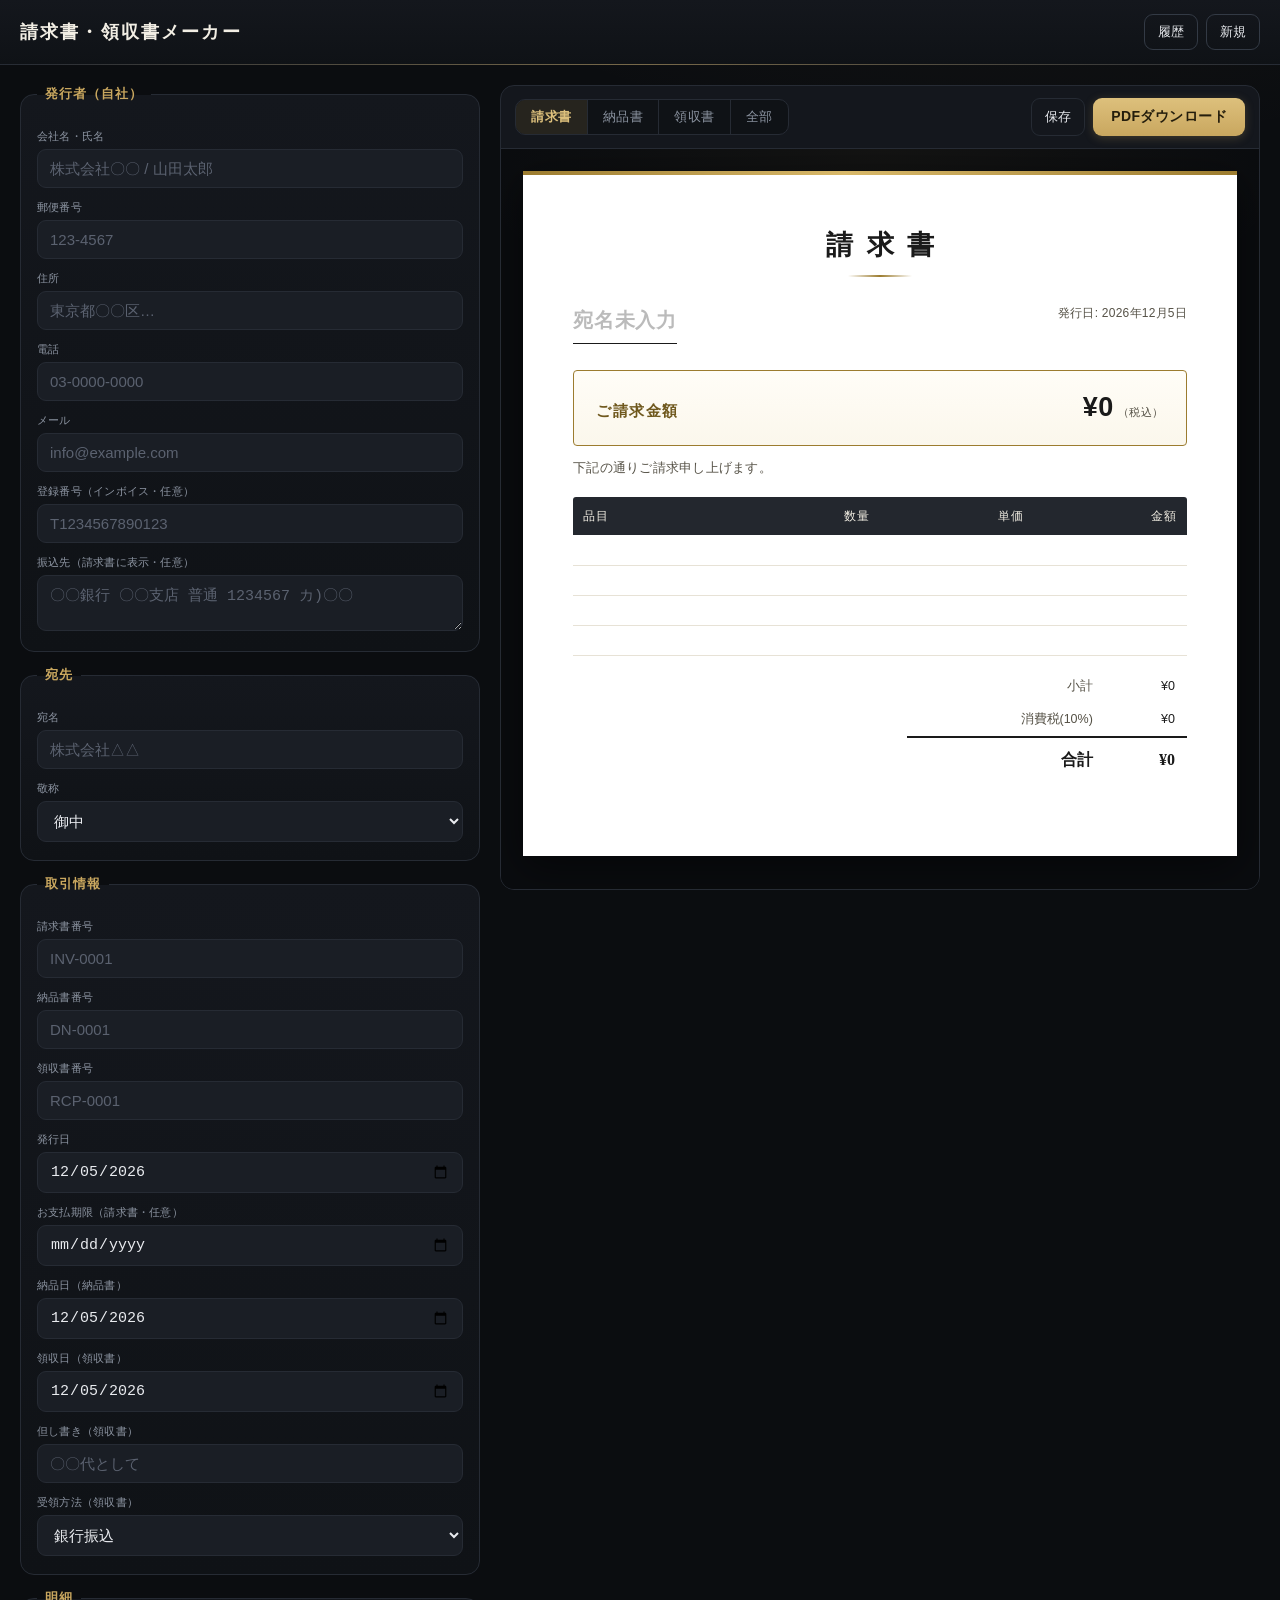
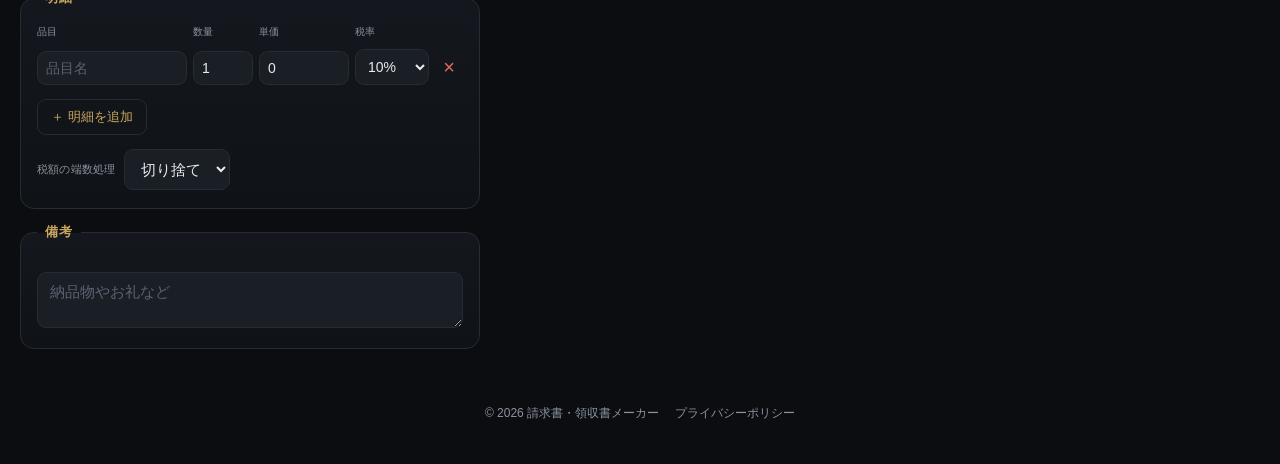
<file: index.html>
<!DOCTYPE html>
<html lang="ja">
<head>
<meta charset="UTF-8" />
<meta name="viewport" content="width=device-width, initial-scale=1, viewport-fit=cover" />
<meta name="robots" content="noindex, nofollow" />
<meta name="theme-color" content="#0b0d10" />
<link rel="manifest" href="manifest.json" />
<title>請求書・領収書メーカー</title>
<link rel="stylesheet" href="styles.css" />
</head>
<body>
<div id="app">
  <!-- ============ 編集画面 ============ -->
  <header class="topbar no-print">
    <h1>請求書・領収書メーカー</h1>
    <div class="topbar-actions">
      <button id="btnHistory" class="ghost" type="button">履歴</button>
      <button id="btnNew" class="ghost" type="button">新規</button>
    </div>
  </header>

  <main class="layout no-print">
    <!-- 入力フォーム -->
    <section class="editor" aria-label="入力">
      <fieldset>
        <legend>発行者（自社）</legend>
        <label>会社名・氏名<input id="issuerName" placeholder="株式会社〇〇 / 山田太郎" /></label>
        <label>郵便番号<input id="issuerZip" placeholder="123-4567" /></label>
        <label>住所<input id="issuerAddress" placeholder="東京都〇〇区…" /></label>
        <label>電話<input id="issuerTel" placeholder="03-0000-0000" /></label>
        <label>メール<input id="issuerEmail" placeholder="info@example.com" /></label>
        <label>登録番号（インボイス・任意）<input id="issuerRegNo" placeholder="T1234567890123" /></label>
        <label>振込先（請求書に表示・任意）<textarea id="issuerBank" rows="2" placeholder="〇〇銀行 〇〇支店 普通 1234567 カ)〇〇"></textarea></label>
      </fieldset>

      <fieldset>
        <legend>宛先</legend>
        <label>宛名<input id="clientName" placeholder="株式会社△△" /></label>
        <label>敬称
          <select id="clientHonorific">
            <option value="御中">御中</option>
            <option value="様">様</option>
            <option value="">（なし）</option>
          </select>
        </label>
      </fieldset>

      <fieldset>
        <legend>取引情報</legend>
        <label>請求書番号<input id="seikyuNo" placeholder="INV-0001" /></label>
        <label>納品書番号<input id="nohinNo" placeholder="DN-0001" /></label>
        <label>領収書番号<input id="ryoshuNo" placeholder="RCP-0001" /></label>
        <label>発行日<input id="issueDate" type="date" /></label>
        <label>お支払期限（請求書・任意）<input id="dueDate" type="date" /></label>
        <label>納品日（納品書）<input id="deliveryDate" type="date" /></label>
        <label>領収日（領収書）<input id="receiptDate" type="date" /></label>
        <label>但し書き（領収書）<input id="tadashigaki" placeholder="〇〇代として" /></label>
        <label>受領方法（領収書）
          <select id="payMethod">
            <option value="現金">現金</option>
            <option value="銀行振込">銀行振込</option>
            <option value="クレジットカード">クレジットカード</option>
            <option value="その他">その他</option>
          </select>
        </label>
      </fieldset>

      <fieldset>
        <legend>明細</legend>
        <div id="itemsWrap"></div>
        <button id="btnAddItem" class="ghost" type="button">＋ 明細を追加</button>
        <label class="inline">税額の端数処理
          <select id="taxRounding">
            <option value="floor">切り捨て</option>
            <option value="round">四捨五入</option>
            <option value="ceil">切り上げ</option>
          </select>
        </label>
      </fieldset>

      <fieldset>
        <legend>備考</legend>
        <label><textarea id="note" rows="2" placeholder="納品物やお礼など"></textarea></label>
      </fieldset>
    </section>

    <!-- プレビュー & 出力 -->
    <section class="preview-pane" aria-label="プレビュー">
      <div class="preview-controls">
        <div class="seg" role="tablist">
          <button data-doc="seikyu" class="seg-btn active" type="button">請求書</button>
          <button data-doc="nohin" class="seg-btn" type="button">納品書</button>
          <button data-doc="ryoshu" class="seg-btn" type="button">領収書</button>
          <button data-doc="all" class="seg-btn" type="button">全部</button>
        </div>
        <div class="preview-controls-right">
          <button id="btnSave" class="ghost" type="button">保存</button>
          <button id="btnPrint" class="primary" type="button">PDFダウンロード</button>
        </div>
      </div>
      <div id="previewScroll" class="preview-scroll"></div>
    </section>
  </main>

  <footer class="site-foot no-print">
    <span>© 2026 請求書・領収書メーカー</span>
    <a href="privacy.html">プライバシーポリシー</a>
  </footer>

  <!-- ============ 印刷専用エリア（画面では非表示） ============ -->
  <div id="printArea" class="print-area"></div>

  <!-- ============ 履歴ドロワー ============ -->
  <div id="historyOverlay" class="overlay hidden no-print">
    <div class="drawer">
      <div class="drawer-head">
        <h2>履歴</h2>
        <button id="btnCloseHistory" class="ghost" type="button">閉じる</button>
      </div>
      <div id="historyList" class="history-list"></div>
    </div>
  </div>
</div>

<script src="lib/jspdf.umd.min.js"></script>
<script src="lib/html2canvas.min.js"></script>
<script src="engine.js"></script>
<script src="app.js"></script>
<script>
  if ('serviceWorker' in navigator) {
    window.addEventListener('load', function () {
      navigator.serviceWorker.register('sw.js').catch(function () {});
    });
  }
</script>
</body>
</html>
</file>
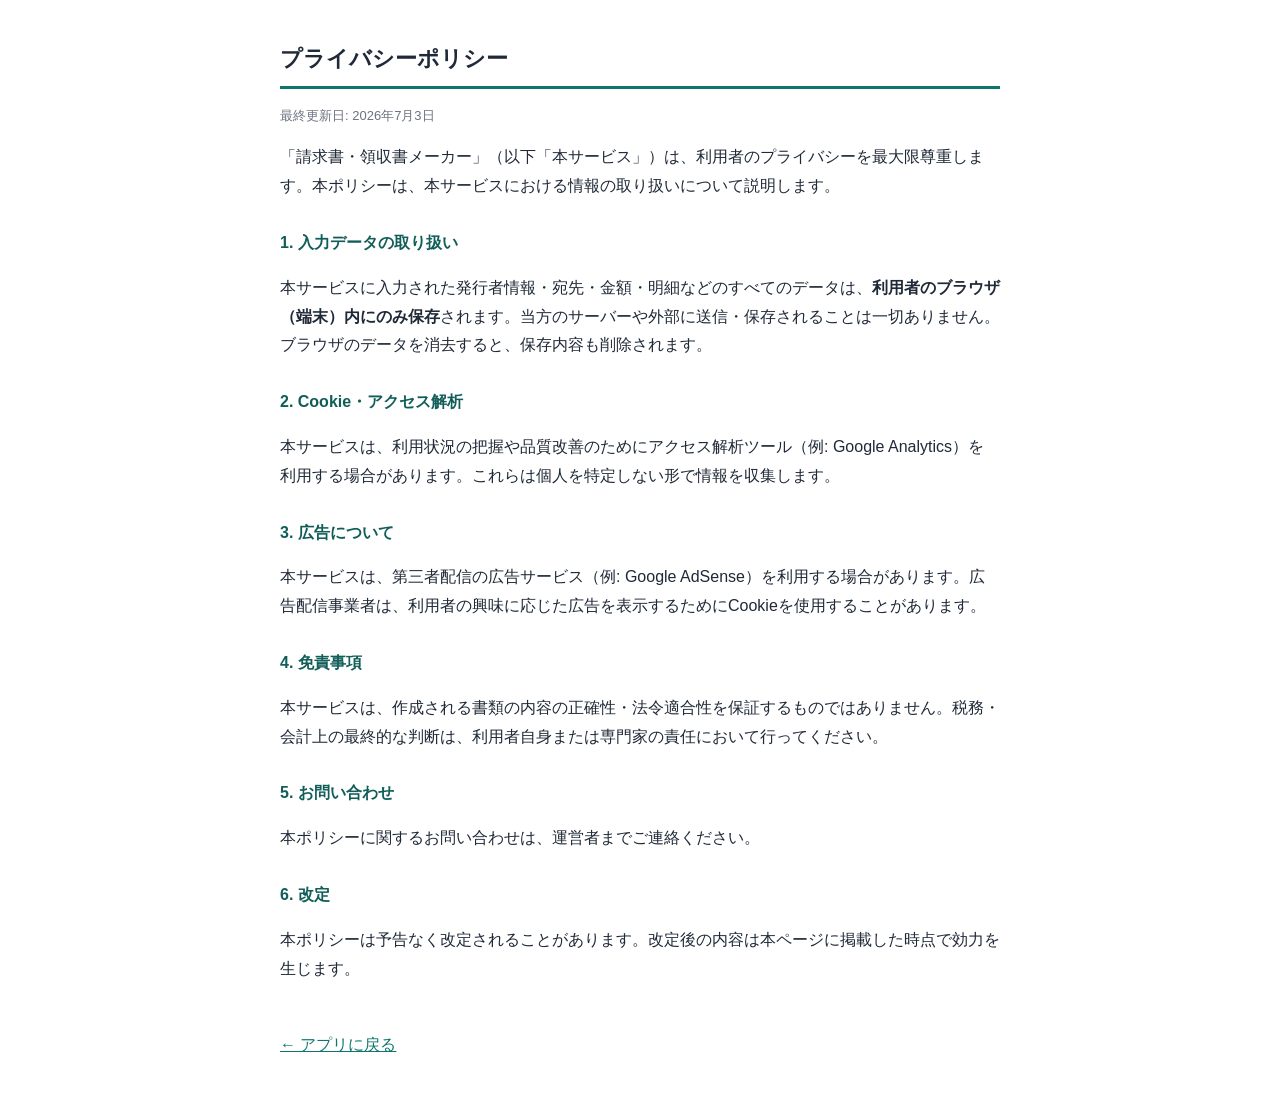
<file: privacy.html>
<!DOCTYPE html>
<html lang="ja">
<head>
<meta charset="UTF-8" />
<meta name="viewport" content="width=device-width, initial-scale=1" />
<meta name="robots" content="noindex, nofollow" />
<title>プライバシーポリシー｜請求書・領収書メーカー</title>
<style>
  body { font-family: -apple-system, "Hiragino Kaku Gothic ProN", "Yu Gothic", sans-serif;
    color: #1f2937; max-width: 720px; margin: 0 auto; padding: 24px 20px 60px; line-height: 1.8; }
  h1 { font-size: 22px; border-bottom: 3px solid #0f766e; padding-bottom: 8px; }
  h2 { font-size: 16px; color: #115e59; margin-top: 28px; }
  a { color: #0f766e; }
  .back { display: inline-block; margin-top: 32px; }
  .date { color: #6b7280; font-size: 13px; }
</style>
</head>
<body>
  <h1>プライバシーポリシー</h1>
  <p class="date">最終更新日: 2026年7月3日</p>

  <p>「請求書・領収書メーカー」（以下「本サービス」）は、利用者のプライバシーを最大限尊重します。本ポリシーは、本サービスにおける情報の取り扱いについて説明します。</p>

  <h2>1. 入力データの取り扱い</h2>
  <p>本サービスに入力された発行者情報・宛先・金額・明細などのすべてのデータは、<strong>利用者のブラウザ（端末）内にのみ保存</strong>されます。当方のサーバーや外部に送信・保存されることは一切ありません。ブラウザのデータを消去すると、保存内容も削除されます。</p>

  <h2>2. Cookie・アクセス解析</h2>
  <p>本サービスは、利用状況の把握や品質改善のためにアクセス解析ツール（例: Google Analytics）を利用する場合があります。これらは個人を特定しない形で情報を収集します。<!-- 導入時に具体名を記載 --></p>

  <h2>3. 広告について</h2>
  <p>本サービスは、第三者配信の広告サービス（例: Google AdSense）を利用する場合があります。広告配信事業者は、利用者の興味に応じた広告を表示するためにCookieを使用することがあります。<!-- 広告導入時に有効化 --></p>

  <h2>4. 免責事項</h2>
  <p>本サービスは、作成される書類の内容の正確性・法令適合性を保証するものではありません。税務・会計上の最終的な判断は、利用者自身または専門家の責任において行ってください。</p>

  <h2>5. お問い合わせ</h2>
  <p>本ポリシーに関するお問い合わせは、運営者までご連絡ください。<!-- 連絡先メールを記載 --></p>

  <h2>6. 改定</h2>
  <p>本ポリシーは予告なく改定されることがあります。改定後の内容は本ページに掲載した時点で効力を生じます。</p>

  <a class="back" href="index.html">← アプリに戻る</a>
</body>
</html>
</file>
<file: styles.css>
:root {
  /* アプリの外装（ダーク・高級感） */
  --bg: #0b0d10;
  --bg-2: #0f1216;
  --surface: #14171d;
  --surface-2: #1a1e25;
  --line: #262b34;
  --line-soft: #1f242c;
  --ink: #e9ebef;
  --muted: #8b93a0;
  --gold: #c9a75f;
  --gold-bright: #ddc07c;
  --gold-soft: rgba(201, 167, 95, .12);
  --danger: #e06a5f;

  /* 帳票（白い紙・印刷/PDF用の色） */
  --paper: #ffffff;
  --doc-ink: #1c1c1c;
  --doc-sub: #565247;
  --doc-gold: #9c7c2f;
  --doc-line: #e7e2d6;
  --doc-head: #23272e;
}

* { box-sizing: border-box; }

html, body {
  margin: 0;
  font-family: -apple-system, "Hiragino Kaku Gothic ProN", "Yu Gothic", "Meiryo", sans-serif;
  color: var(--ink);
  background:
    radial-gradient(1200px 600px at 80% -10%, rgba(201,167,95,.06), transparent 60%),
    var(--bg);
  -webkit-text-size-adjust: 100%;
}

.serif {
  font-family: "Hiragino Mincho ProN", "Yu Mincho", YuMincho, "游明朝", serif;
}

/* ---------- トップバー ---------- */
.topbar {
  display: flex; align-items: center; justify-content: space-between;
  padding: 14px 20px; background: linear-gradient(180deg, #14171d, #0f1216);
  border-bottom: 1px solid var(--line);
  position: sticky; top: 0; z-index: 20;
}
.topbar::after {
  content: ""; position: absolute; left: 0; right: 0; bottom: -1px; height: 1px;
  background: linear-gradient(90deg, transparent, var(--gold), transparent); opacity: .5;
}
.topbar h1 {
  font-family: "Hiragino Mincho ProN", "Yu Mincho", serif;
  font-size: 18px; margin: 0; font-weight: 600; letter-spacing: .12em; color: #f2eee4;
}
.topbar h1 span { color: var(--gold); }
.topbar-actions { display: flex; gap: 8px; }

/* ---------- レイアウト ---------- */
.layout {
  display: grid;
  grid-template-columns: minmax(320px, 460px) 1fr;
  gap: 20px;
  padding: 20px;
  align-items: start;
  max-width: 1400px; margin: 0 auto;
}
@media (max-width: 860px) {
  .layout { grid-template-columns: 1fr; gap: 14px; padding: 14px; }
  .editor { order: 1; }
  .preview-pane { order: 2; position: static; top: auto; }
  .preview-scroll { max-height: none; overflow: visible; }
  .preview-controls { flex-direction: column; align-items: stretch; gap: 10px; }
  .seg { display: flex; width: 100%; }
  .seg-btn { flex: 1; padding: 11px 4px; }
  .preview-controls-right { justify-content: flex-end; }
}

/* ---------- フォーム ---------- */
.editor fieldset {
  border: 1px solid var(--line); border-radius: 14px;
  background: linear-gradient(180deg, var(--surface), var(--bg-2));
  margin: 0 0 14px; padding: 14px 16px 18px;
}
.editor legend {
  font-weight: 600; color: var(--gold); padding: 0 8px; font-size: 13px; letter-spacing: .08em;
}
.editor label { display: block; font-size: 11px; color: var(--muted); margin-top: 12px; letter-spacing: .02em; }
.editor label.inline { display: flex; align-items: center; gap: 8px; margin-top: 14px; }
.editor input, .editor select, .editor textarea {
  width: 100%; margin-top: 5px; padding: 10px 12px; font-size: 15px;
  border: 1px solid var(--line); border-radius: 9px; background: var(--surface-2); color: var(--ink);
  transition: border-color .15s, box-shadow .15s;
}
.editor label.inline select { width: auto; margin-top: 0; }
.editor textarea { resize: vertical; }
.editor input::placeholder, .editor textarea::placeholder { color: #5b6270; }
.editor input:focus, .editor select:focus, .editor textarea:focus {
  outline: none; border-color: var(--gold); box-shadow: 0 0 0 3px var(--gold-soft);
}

/* 明細行 */
.item-row {
  display: grid;
  grid-template-columns: 1fr 60px 90px 74px 28px;
  gap: 6px; align-items: end; margin-top: 8px;
}
.item-row input, .item-row select { margin-top: 2px; padding: 8px 8px; font-size: 14px; }
.item-row .del {
  border: none; background: transparent; color: var(--danger);
  font-size: 20px; cursor: pointer; padding: 0 0 6px;
}
.item-head { display: grid; grid-template-columns: 1fr 60px 90px 74px 28px; gap: 6px; margin-top: 4px; }
.item-head span { font-size: 10px; color: var(--muted); }

/* ---------- ボタン ---------- */
button { font-family: inherit; }
.primary {
  background: linear-gradient(180deg, var(--gold-bright), var(--gold));
  color: #241d0c; border: none; border-radius: 9px;
  padding: 10px 18px; font-size: 14px; font-weight: 700; letter-spacing: .03em; cursor: pointer;
  box-shadow: 0 2px 10px rgba(201,167,95,.25);
}
.primary:hover { filter: brightness(1.06); }
.primary:disabled { opacity: .6; cursor: default; box-shadow: none; }
.ghost {
  background: transparent; color: var(--ink); border: 1px solid var(--line);
  border-radius: 9px; padding: 8px 13px; font-size: 13px; cursor: pointer;
}
.ghost:hover { border-color: var(--gold); color: var(--gold-bright); }
.topbar .ghost { border-color: #333a45; }
#btnAddItem { margin-top: 14px; color: var(--gold); border-color: var(--line); }

/* ---------- プレビュー ---------- */
.preview-pane {
  background: var(--surface); border: 1px solid var(--line); border-radius: 14px;
  position: sticky; top: 84px; overflow: hidden;
}
.preview-controls {
  display: flex; align-items: center; justify-content: space-between;
  padding: 12px 14px; border-bottom: 1px solid var(--line); gap: 10px; flex-wrap: wrap;
}
.preview-controls-right { display: flex; gap: 8px; }
.seg {
  display: inline-flex; border: 1px solid var(--line); border-radius: 10px;
  overflow: hidden; background: var(--bg-2);
}
.seg-btn {
  border: none; background: transparent; padding: 8px 15px; font-size: 13px; cursor: pointer;
  color: var(--muted); letter-spacing: .04em; transition: color .15s, background .15s;
}
.seg-btn + .seg-btn { border-left: 1px solid var(--line); }
.seg-btn.active { background: var(--gold-soft); color: var(--gold-bright); font-weight: 700; }
.preview-scroll {
  max-height: calc(100vh - 160px); overflow: auto; padding: 22px;
  background:
    radial-gradient(600px 300px at 50% 0%, rgba(201,167,95,.05), transparent 70%),
    #0a0c0f;
}

/* ---------- 帳票（A4・高級感） ---------- */
.doc {
  background: var(--paper); width: 100%; max-width: 720px; margin: 0 auto 20px;
  padding: 46px 50px 52px; box-shadow: 0 10px 40px rgba(0,0,0,.5);
  font-size: 13px; line-height: 1.7; color: var(--doc-ink);
  position: relative;
}
.doc::before {
  content: ""; position: absolute; left: 0; top: 0; right: 0; height: 4px;
  background: linear-gradient(90deg, var(--doc-gold), #d9b96a 45%, var(--doc-gold));
}
.doc-title {
  font-family: "Hiragino Mincho ProN", "Yu Mincho", YuMincho, serif;
  text-align: center; font-size: 27px; letter-spacing: .5em; font-weight: 600;
  margin: 6px 0 6px; text-indent: .5em; color: #1a1a1a;
}
.doc-title-rule {
  width: 64px; height: 2px; margin: 0 auto 26px;
  background: linear-gradient(90deg, transparent, var(--doc-gold), transparent);
}
.doc-top { display: flex; justify-content: space-between; gap: 24px; align-items: flex-start; }
.doc-client { flex: 1; min-width: 0; }
.doc-client .to-name {
  font-family: "Hiragino Mincho ProN", "Yu Mincho", serif;
  font-size: 20px; font-weight: 600; border-bottom: 1.5px solid #1a1a1a;
  padding-bottom: 6px; display: inline-block; letter-spacing: .04em;
}
.doc-meta { text-align: right; font-size: 12px; color: var(--doc-sub); white-space: nowrap; letter-spacing: .02em; }
.doc-issuer { margin-top: 16px; text-align: right; font-size: 12px; white-space: pre-line; color: var(--doc-sub); }
.doc-issuer .issuer-name { font-size: 15px; font-weight: 700; color: #1a1a1a; letter-spacing: .03em; }

.doc-amount-box {
  margin: 26px 0 12px; border: 1px solid var(--doc-gold);
  border-radius: 4px; display: flex; align-items: baseline; gap: 12px;
  padding: 14px 22px; background: linear-gradient(180deg, #fffdf7, #fbf7ec);
}
.doc-amount-box .lbl {
  font-family: "Hiragino Mincho ProN", "Yu Mincho", serif;
  font-size: 15px; font-weight: 600; color: #6f581d; letter-spacing: .1em;
}
.doc-amount-box .val {
  font-size: 27px; font-weight: 800; margin-left: auto; letter-spacing: .02em;
  font-variant-numeric: tabular-nums; color: #1a1a1a;
}
.doc-amount-box .tax-in { font-size: 11px; color: var(--doc-sub); font-weight: 400; margin-left: 4px; }

.doc-lead { margin: 8px 0 18px; font-size: 12.5px; color: var(--doc-sub); letter-spacing: .02em; }

table.items { width: 100%; border-collapse: collapse; margin-top: 10px; }
table.items th {
  background: var(--doc-head); color: #f3efe4; font-weight: 500; font-size: 12px;
  padding: 9px 10px; text-align: left; letter-spacing: .08em;
}
table.items th:first-child { border-top-left-radius: 3px; }
table.items th:last-child { border-top-right-radius: 3px; }
table.items th.num, table.items td.num { text-align: right; }
table.items th.ctr, table.items td.ctr { text-align: center; }
table.items td { padding: 9px 10px; border-bottom: 1px solid var(--doc-line); font-size: 12.5px; }
table.items td.num { font-variant-numeric: tabular-nums; }
table.items tr.blank td { height: 30px; }
.mark8 { font-size: 10px; color: var(--doc-gold); vertical-align: super; }

.doc-sum { display: flex; justify-content: flex-end; margin-top: 14px; }
.doc-sum table { border-collapse: collapse; min-width: 280px; }
.doc-sum td { padding: 6px 12px; font-size: 12.5px; }
.doc-sum td.label { color: var(--doc-sub); text-align: right; }
.doc-sum td.val { text-align: right; font-variant-numeric: tabular-nums; }
.doc-sum tr.grand td {
  font-family: "Hiragino Mincho ProN", "Yu Mincho", serif;
  font-size: 16px; font-weight: 700; border-top: 2px solid #1a1a1a; padding-top: 8px; color: #1a1a1a;
}

.doc-foot { margin-top: 24px; display: flex; justify-content: space-between; gap: 20px; align-items: flex-end; }
.doc-bank { flex: 1; font-size: 12px; }
.doc-bank .box {
  border: 1px solid var(--doc-line); border-radius: 5px; padding: 10px 12px;
  white-space: pre-line; background: #fcfbf7;
}
.doc-bank .bank-title { font-weight: 700; margin-bottom: 5px; color: #1a1a1a; letter-spacing: .05em; }
.doc-note { margin-top: 16px; font-size: 12px; white-space: pre-line; color: var(--doc-sub); }
.doc-stamp {
  width: 78px; height: 78px; border: 1px dashed var(--doc-gold); border-radius: 5px;
  display: flex; align-items: center; justify-content: center; font-size: 10px;
  color: #b09a5f; text-align: center; background: #fffdf7;
}
.doc-tax-detail { font-size: 11px; color: var(--doc-sub); margin-top: 8px; text-align: right; }
.doc-received { margin-top: 10px; font-size: 12.5px; color: var(--doc-sub); }
.doc-invoice-no { font-size: 11px; color: var(--doc-sub); margin-top: 6px; }
.doc-empty { color: #bbb; text-align: center; padding: 40px 0; }

/* PDF描画用（オフスクリーン） */
.pdf-render .doc { max-width: none; width: 100%; margin: 0; box-shadow: none; }

/* ---------- 履歴 ---------- */
.overlay {
  position: fixed; inset: 0; background: rgba(0,0,0,.6); z-index: 40;
  display: flex; justify-content: flex-end;
}
.overlay.hidden { display: none; }
.drawer { width: min(440px, 92vw); background: var(--surface); height: 100%; display: flex; flex-direction: column; border-left: 1px solid var(--line); }
.drawer-head { display: flex; align-items: center; justify-content: space-between; padding: 16px 18px; border-bottom: 1px solid var(--line); }
.drawer-head h2 { margin: 0; font-size: 16px; font-weight: 600; letter-spacing: .06em; color: #f2eee4; }
.history-list { overflow: auto; padding: 10px; }
.history-item {
  border: 1px solid var(--line); border-radius: 12px; padding: 12px 14px; margin-bottom: 9px;
  cursor: pointer; background: var(--bg-2); transition: border-color .15s, background .15s;
}
.history-item:hover { border-color: var(--gold); background: #171b21; }
.history-item .hi-top { display: flex; justify-content: space-between; font-size: 14px; font-weight: 700; }
.history-item .hi-top span:last-child { color: var(--gold-bright); }
.history-item .hi-sub { font-size: 12px; color: var(--muted); margin-top: 3px; }
.history-item .hi-actions { margin-top: 10px; display: flex; gap: 8px; }
.history-item .hi-actions button { font-size: 12px; padding: 5px 11px; }
.history-empty { color: var(--muted); text-align: center; padding: 30px 0; }

/* ---------- フッター ---------- */
.site-foot {
  display: flex; align-items: center; justify-content: center; gap: 16px;
  padding: 22px 16px 34px; color: var(--muted); font-size: 12px;
}
.site-foot a { color: var(--muted); text-decoration: none; }
.site-foot a:hover { color: var(--gold); }

/* ---------- 印刷（フォールバック） ---------- */
.print-area { display: none; }

@media print {
  @page { size: A4; margin: 14mm; }
  body { background: #fff; }
  .no-print, .topbar, .layout, .overlay, .site-foot { display: none !important; }
  .print-area { display: block !important; }
  .print-area .doc {
    box-shadow: none; margin: 0; max-width: none; width: 100%;
    padding: 0; page-break-after: always;
  }
  .print-area .doc::before { display: none; }
  .print-area .doc:last-child { page-break-after: auto; }
}
</file>
